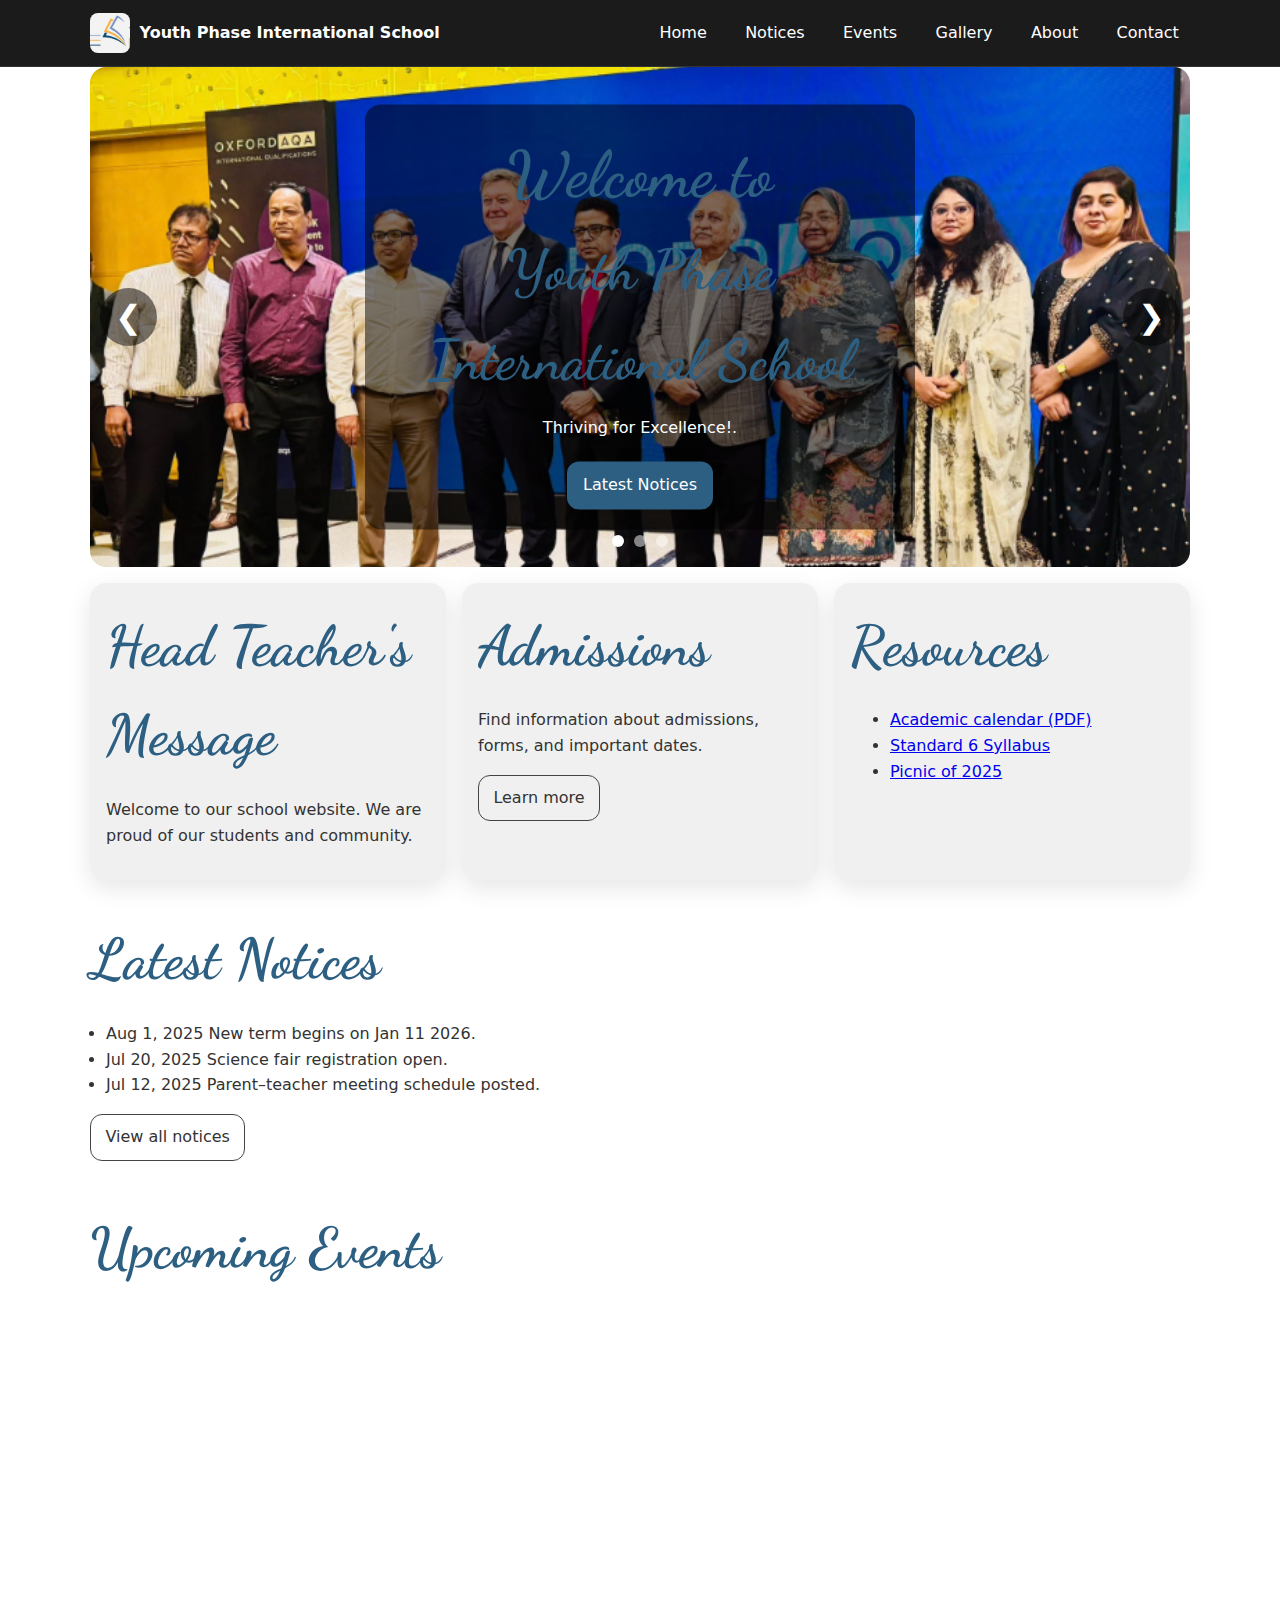
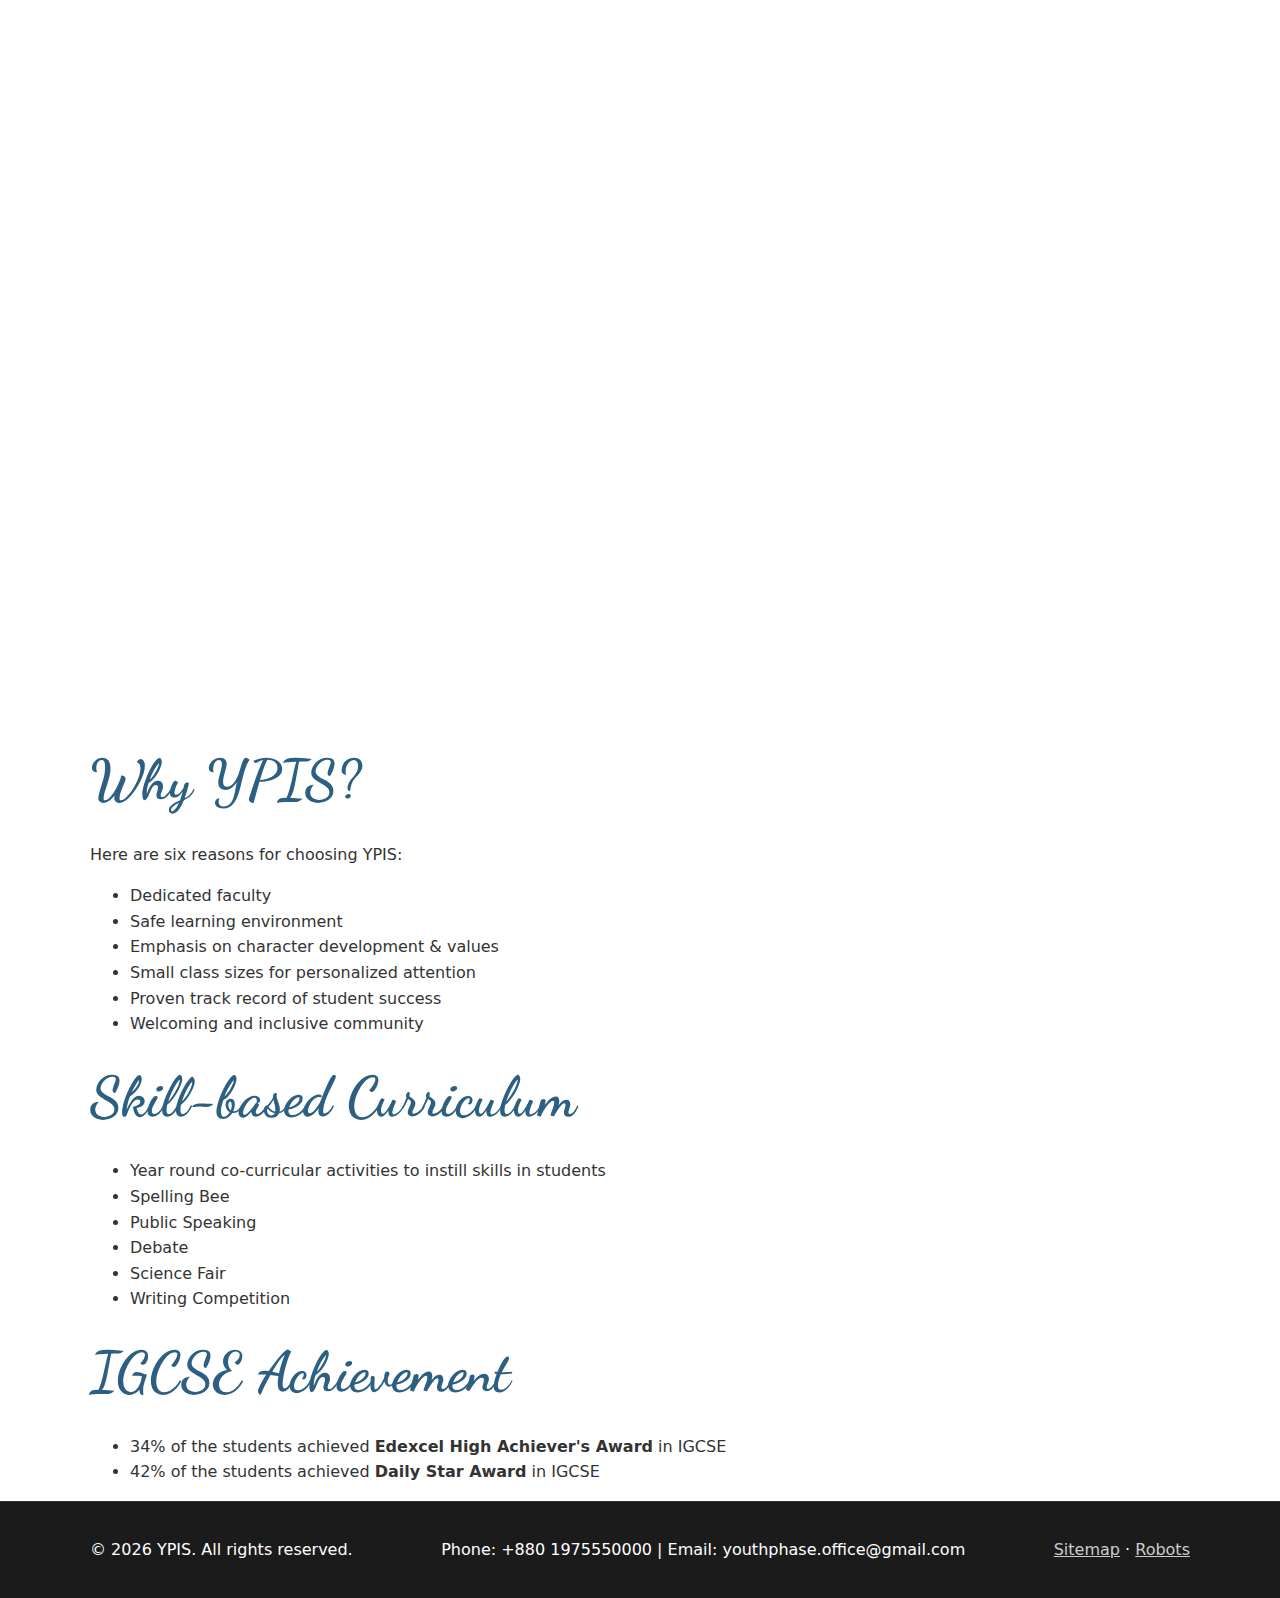
<file: index.html>
<!DOCTYPE html>
<html lang="en">
<head>
  <meta charset="UTF-8" />
  <meta name="viewport" content="width=device-width, initial-scale=1.0" />
  <title>YPIS — Home</title>
  <meta name="description" content="Official website of Youth Phase International School with
  notices, events, and resources." />
  <link rel="stylesheet" href="style.css" />
</head>
<body>
<header class="site-header">
  <div class="container header-inner">
    <a class="logo" href="index.html" aria-label="School home">
      <img src="images/Logo.jpeg" alt="YPIS logo" width="40" height="40" />
      <span>Youth Phase International School</span>
    </a>
    <button class="menu-btn" aria-expanded="false" aria-controls="site-nav">
      <span class="menu-label">Menu</span>
    </button>
    <nav id="site-nav" class="site-nav" aria-label="Primary">
      <ul>
        <li><a href="index.html">Home</a></li>
        <li><a href="notices.html">Notices</a></li>
        <li><a href="events.html">Events</a></li>
        <li><a href="gallery.html">Gallery</a></li>
        <li><a href="about.html">About</a></li>
        <li><a href="contact.html">Contact</a></li>
      </ul>
    </nav>
  </div>
</header>
<main id="main" class="container">

<div class="slider">
  <div class="slider-inner">
    <div class="slider-item active">
      <img src="images/Teachers attending the launch of Oxford AQA.PNG" alt="Teachers attending the launch of Oxford AQA" />
      <div class="slider-caption">
        <h1>Welcome to</h1>
        <h2><span class="brand">Youth Phase International School</span></h2>
        <p class="hero-text">Thriving for Excellence!.</p>
        <a class="btn" href="notices.html">Latest Notices</a>
      </div>
    </div>
    <div class="slider-item">
      <img src="images/Students recieving dental and skin checkups.PNG" alt="Students recieving dental and skin checkups" />
      <div class="slider-caption">
        <h2>About YPIS</h2>
        <p>Find out about our family.</p>
        <a class="btn" href="about.html#admissions">About YPIS</a>
      </div>
    </div>
    <div class="slider-item">
      <img src="images/2Teachers on 21st February.PNG" alt="Teachers on 21st February" />
      <div class="slider-caption">
        <h2>Join Our Events</h2>
        <p>Explore our upcoming events and student activities.</p>
        <a class="btn" href="events.html">View Events</a>
      </div>
    </div>
  </div>
  <button class="prev" aria-label="Previous slide">&#10094;</button>
  <button class="next" aria-label="Next slide">&#10095;</button>
  <div class="slider-dots"></div>
</div>

<section class="cards">
  <article class="card">
    <h2>Head Teacher's Message</h2>
    <p>Welcome to our school website. We are proud of our students and community.</p>
  </article>
  <article class="card">
    <h2>Admissions</h2>
    <p>Find information about admissions, forms, and important dates.</p>
    <p><a href="about.html#admissions" class="btn-secondary">Learn more</a></p>
  </article>
  <article class="card">
    <h2>Resources</h2>
    <ul>
      <li><a href="images/ACADEMIC_CALENDAR_2025.pdf">Academic calendar (PDF)</a></li>
      <li><a href="images/STD-6- SYLLABUS 2025.pdf">Standard 6 Syllabus</a></li>
      <li><a href="images/PICNIC 2025.pdf">Picnic of 2025</a></li>
    </ul>
  </article>
</section>

<section class="split">
  <div>
    <h2>Latest Notices</h2>
    <ul class="notices">
      <li><time datetime="2025-08-01">Aug 1, 2025</time> New term begins on Jan 11 2026.</li>
      <li><time datetime="2025-07-20">Jul 20, 2025</time> Science fair registration open.</li>
      <li><time datetime="2025-07-12">Jul 12, 2025</time> Parent–teacher meeting schedule posted.</li>
    </ul>
    <p><a class="btn-secondary" href="notices.html">View all notices</a></p>
  </div>
  <div>
    <h2>Upcoming Events</h2>
    <div class="calendar-embed">
      <iframe title="School Calendar" src="images/ACADEMIC_CALENDAR_2025.pdf" width="100%" height="1000" loading="lazy"></iframe>
    </div>
  </div>
</section>

<section class="awards">
  <h2>Why YPIS?</h2>
  <p>Here are six reasons for choosing YPIS:</p>
  <ul>
    <li>Dedicated faculty</li>
    <li>Safe learning environment</li>
    <li>Emphasis on character development & values</li>
    <li>Small class sizes for personalized attention</li>
    <li>Proven track record of student success</li>
    <li>Welcoming and inclusive community</li>
  </ul>
  <h2>Skill-based Curriculum</h2>
  <ul>
    <li>Year round co-curricular activities to instill skills in students</li>
    <li>Spelling Bee</li>
    <li>Public Speaking</li>
    <li>Debate</li>
    <li>Science Fair</li>
    <li>Writing Competition</li>
  </ul>
  <h2>IGCSE Achievement</h2>
  <ul>
    <li>34% of the students achieved <b>Edexcel High Achiever's Award</b> in IGCSE</li>
    <li>42% of the students achieved <b>Daily Star Award</b> in IGCSE</li>
  </ul>
</section>

</main>
<footer class="site-footer">
  <div class="container footer-inner">
    <p>&copy; <span id="year">2025</span> YPIS. All rights reserved.</p>
    <p>Phone: +880 1975550000 | Email: youthphase.office@gmail.com</p>
    <p><a href="sitemap.xml">Sitemap</a> · <a href="robots.txt">Robots</a></p>
  </div>
</footer>
<script src="script.js"></script>
<script src="slider.js"></script>
</body>
</html>
</file>
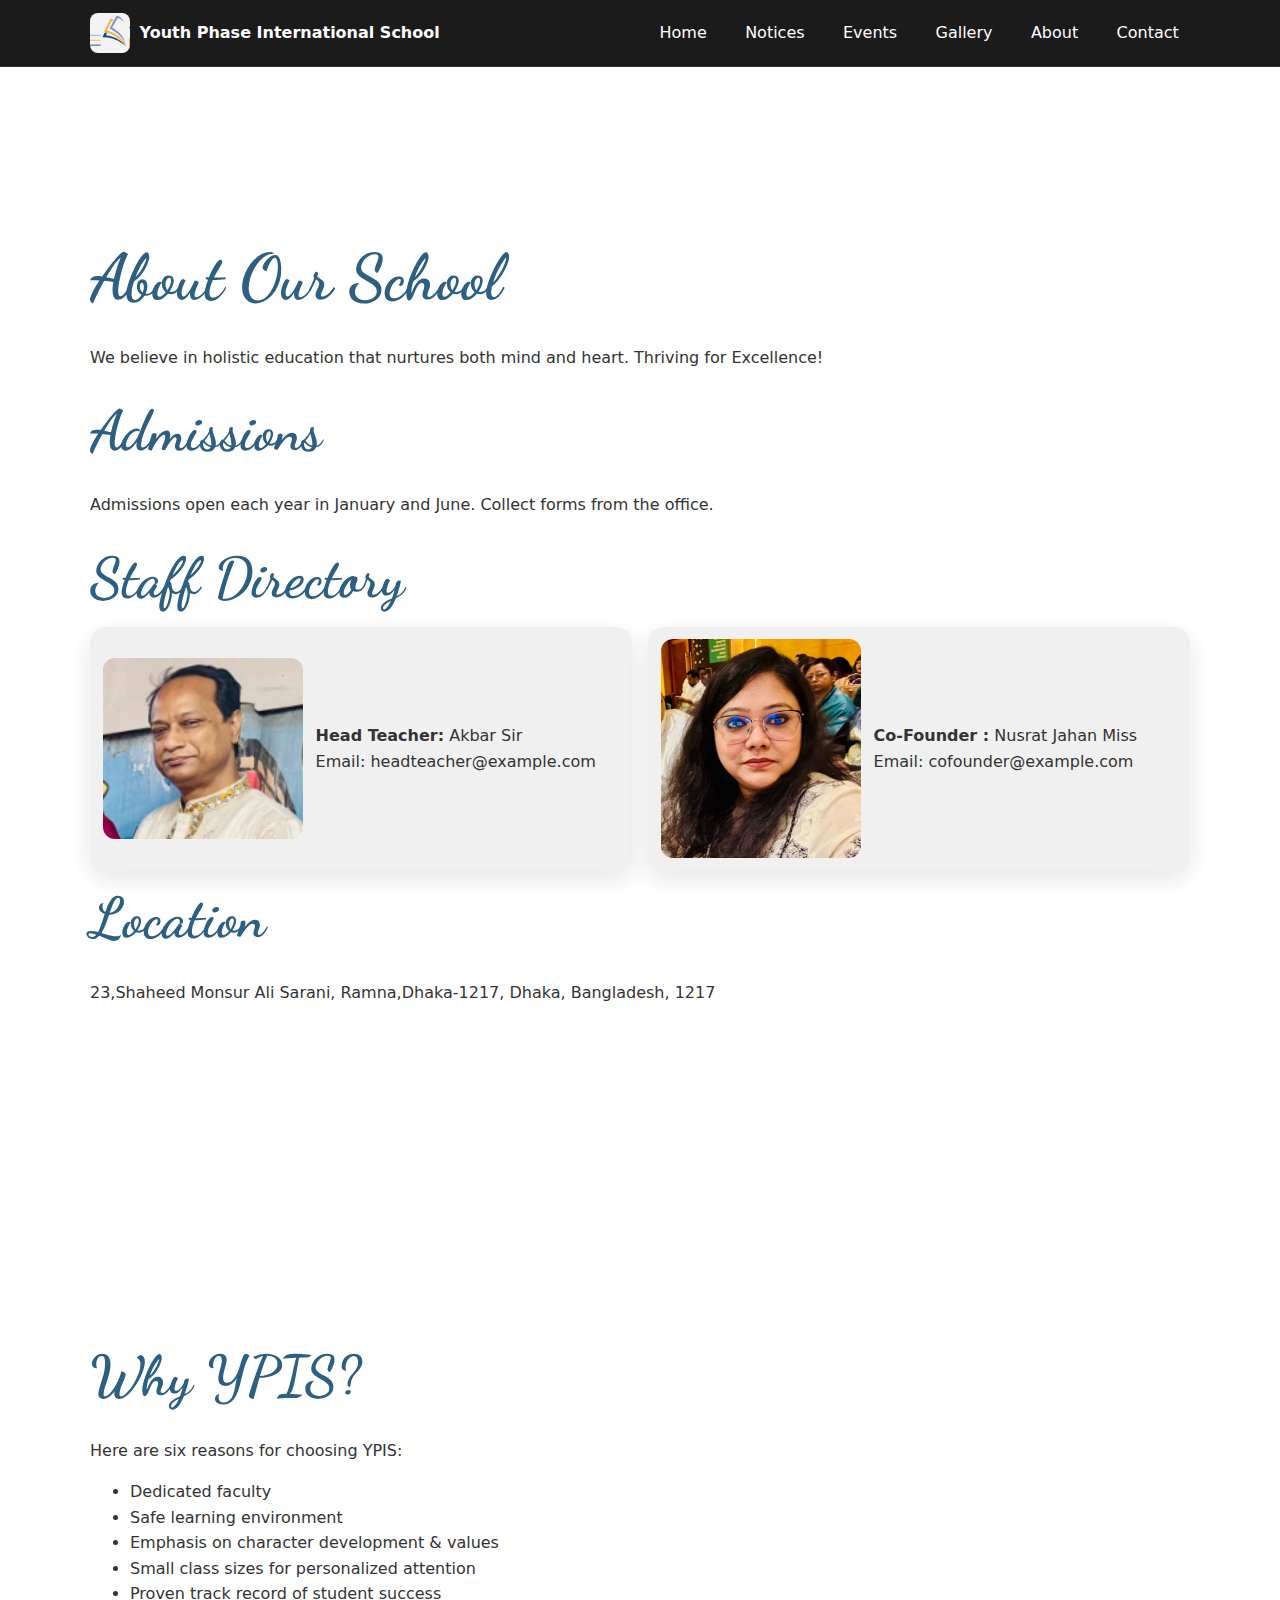
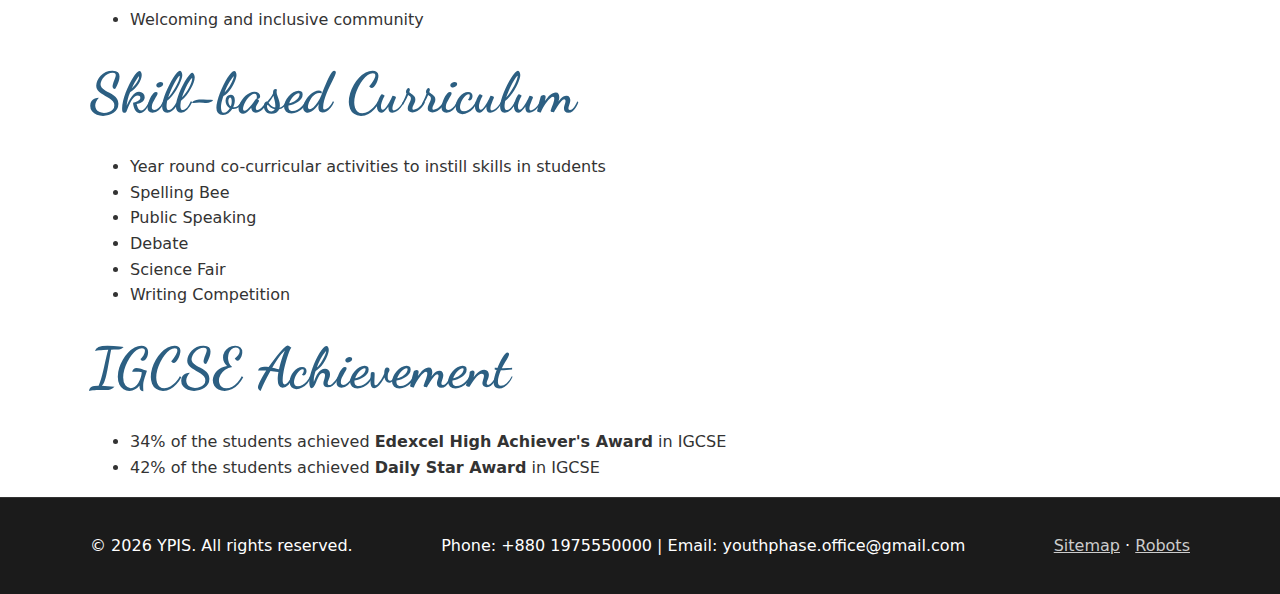
<file: about.html>
<!DOCTYPE html>
<html lang="en">
<head>
  <meta charset="UTF-8" />
  <meta name="viewport" content="width=device-width, initial-scale=1.0" />
  <title>About - YPIS</title>
  <meta name="description" content="Learn about our school's mission, staff, and facilities." />
  <link rel="stylesheet" href="style.css" />
</head>
<body>
<header class="site-header">
  <div class="container header-inner">
    <a class="logo" href="index.html" aria-label="School home">
      <img src="images/Logo.jpeg" alt="YPIS logo" width="40" height="40" />
      <span>Youth Phase International School</span>
    </a>
    <button class="menu-btn" aria-expanded="false" aria-controls="site-nav">
      <span class="menu-label">Menu</span>
    </button>
    <nav id="site-nav" class="site-nav" aria-label="Primary">
      <ul>
        <li><a href="index.html">Home</a></li>
        <li><a href="notices.html">Notices</a></li>
        <li><a href="events.html">Events</a></li>
        <li><a href="gallery.html">Gallery</a></li>
        <li><a href="about.html">About</a></li>
        <li><a href="contact.html">Contact</a></li>
      </ul>
    </nav>
  </div>
</header>
<main id="main" class="container">

<h1>About Our School</h1>
<p>We believe in holistic education that nurtures both mind and heart. Thriving for Excellence!</p>

<h2 id="admissions">Admissions</h2>
<p>Admissions open each year in January and June. Collect forms from the office.</p>

<h2>Staff Directory</h2>
<ul class="staff">
  <li>
    <img src="images/Head teacher.PNG" alt="Photo of Head Teacher" width="200" height="250" loading="lazy" />
    <div>
      <strong>Head Teacher:</strong> Akbar Sir<br/>
      <span>Email:</span> headteacher@example.com
    </div>
  </li>
  <li>
    <img src="images/Co-Founder.PNG" alt="Photo of Co-Founder" width="200" height="250" loading="lazy" />
    <div>
      <strong>Co-Founder :</strong> Nusrat Jahan Miss<br/>
      <span>Email:</span> cofounder@example.com
    </div>
  </li>
</ul>

<h2>Location</h2>
<p>23,Shaheed Monsur Ali Sarani, Ramna,Dhaka-1217, Dhaka, Bangladesh, 1217</p>
<div class="map-embed">
  <iframe title="Map" src="https://www.google.com/maps/embed?pb=!1m18!1m12!1m3!1d1825.9080928224523!2d90.40491479507467!3d23.744778937444497!2m3!1f0!2f0!3f0!3m2!1i1024!2i768!4f13.1!3m3!1m2!1s0x0%3A0x0!2zMjPCsDQ0JzQxLjIiTiA5MMKwMjQnMTcuNyJF!5e0!3m2!1sen!2sbd!4v1693489209590!5m2!1sen!2sbd" width="100%" height="300" loading="lazy"></iframe>
</div>

<section class="awards">
  <h2>Why YPIS?</h2>
  <p>Here are six reasons for choosing YPIS:</p>
  <ul>
    <li>Dedicated faculty</li>
    <li>Safe learning environment</li>
    <li>Emphasis on character development & values</li>
    <li>Small class sizes for personalized attention</li>
    <li>Proven track record of student success</li>
    <li>Welcoming and inclusive community</li>
  </ul>
  <h2>Skill-based Curriculum</h2>
  <ul>
    <li>Year round co-curricular activities to instill skills in students</li>
    <li>Spelling Bee</li>
    <li>Public Speaking</li>
    <li>Debate</li>
    <li>Science Fair</li>
    <li>Writing Competition</li>
  </ul>
  <h2>IGCSE Achievement</h2>
  <ul>
    <li>34% of the students achieved <b>Edexcel High Achiever's Award</b> in IGCSE</li>
    <li>42% of the students achieved <b>Daily Star Award</b> in IGCSE</li>
  </ul>
</section>

</main>
<footer class="site-footer">
  <div class="container footer-inner">
    <p>&copy; <span id="year">2025</span> YPIS. All rights reserved.</p>
    <p>Phone: +880 1975550000 | Email: youthphase.office@gmail.com</p>
    <p><a href="sitemap.xml">Sitemap</a> · <a href="robots.txt">Robots</a></p>
  </div>
</footer>
<script src="script.js"></script>
</body>
</html>
</file>
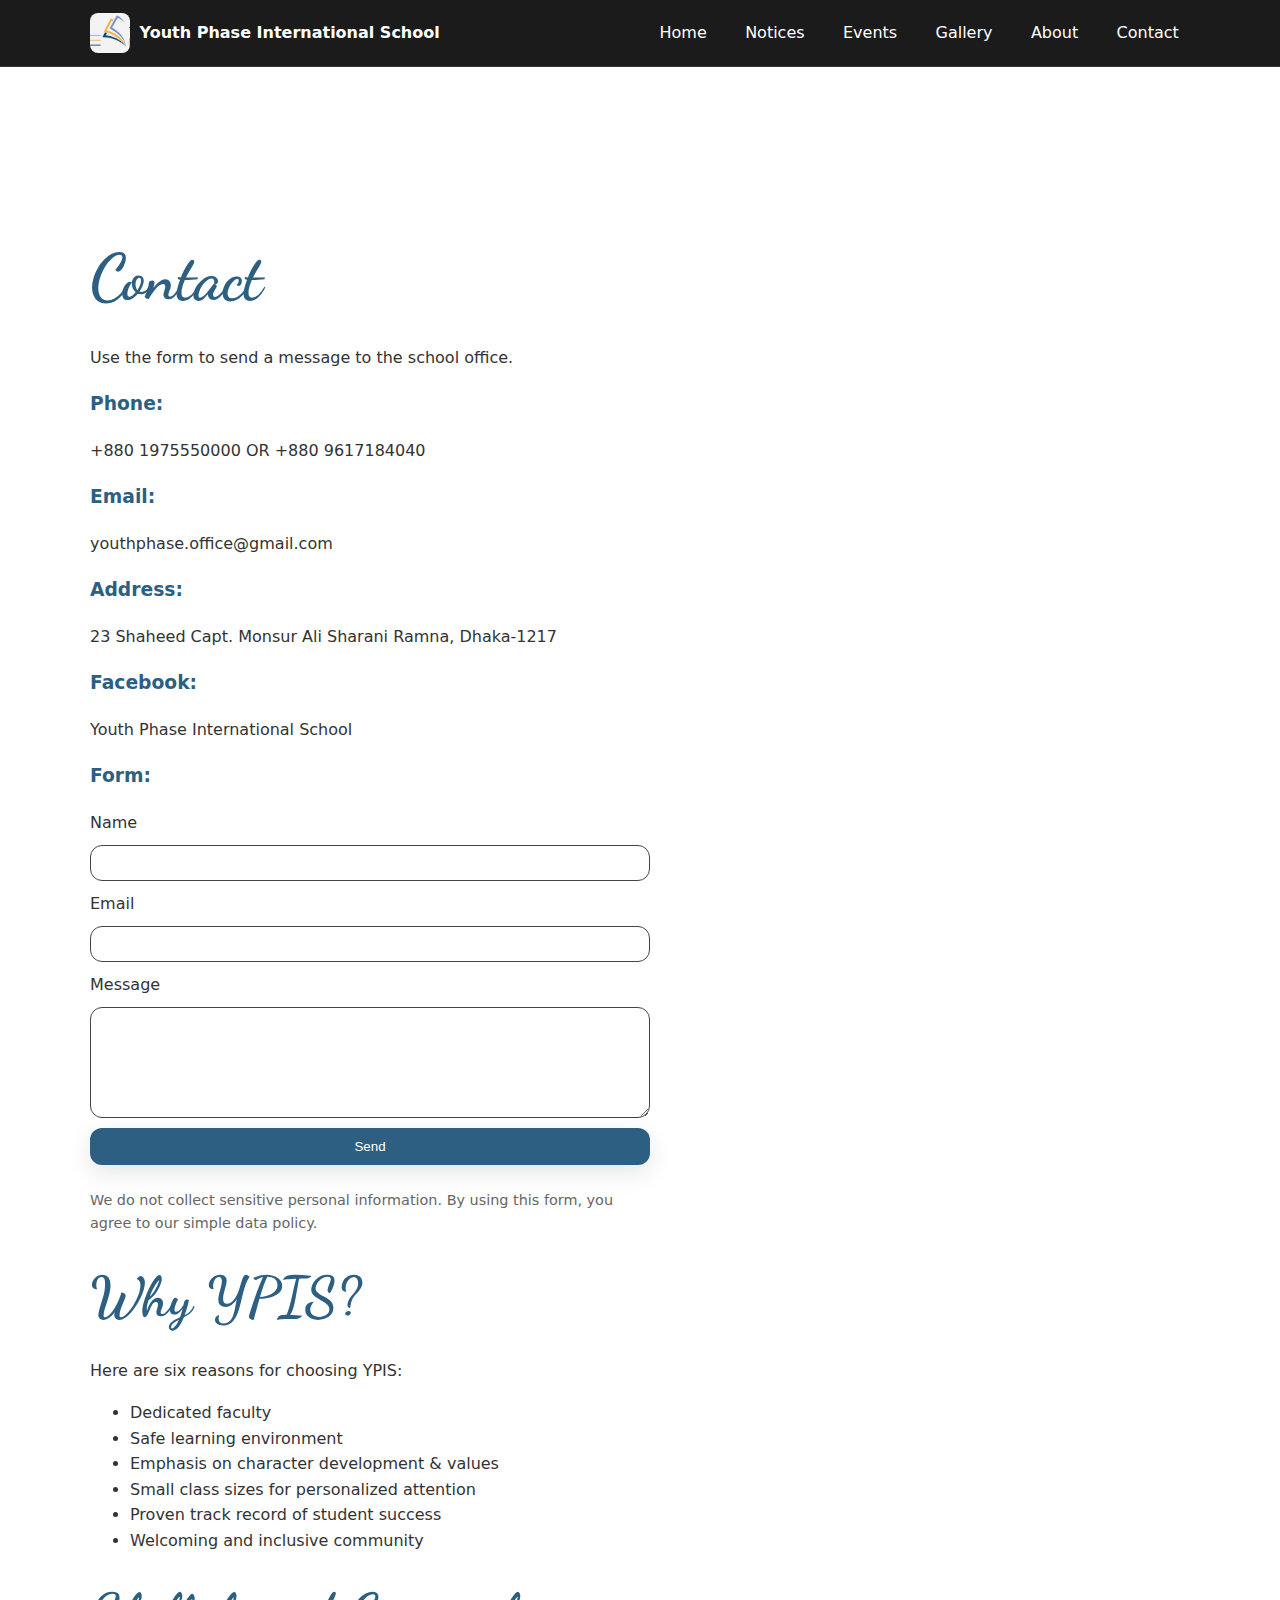
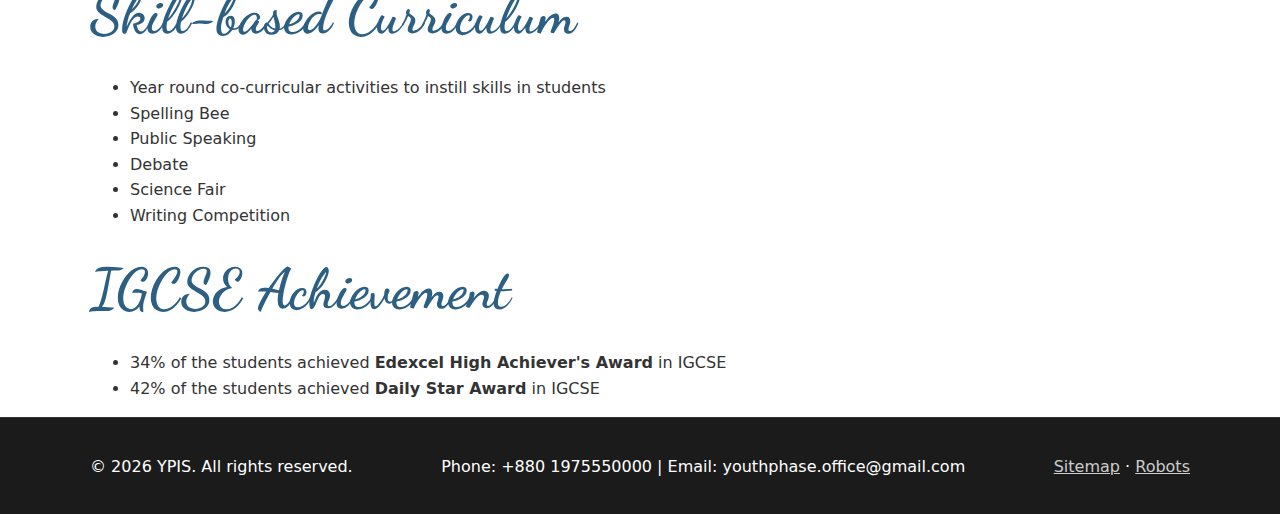
<file: contact.html>
<!DOCTYPE html>
<html lang="en">
<head>
  <meta charset="UTF-8" />
  <meta name="viewport" content="width=device-width, initial-scale=1.0" />
  <title>Contact — YPIS</title>
  <meta name="description" content="Contact the school office and send us a message." />
  <link rel="stylesheet" href="style.css" />
</head>
<body>
<header class="site-header">
  <div class="container header-inner">
    <a class="logo" href="index.html" aria-label="School home">
      <img src="images/Logo.jpeg" alt="School logo" width="40" height="40" />
      <span>Youth Phase International School</span>
    </a>
    <button class="menu-btn" aria-expanded="false" aria-controls="site-nav">
      <span class="menu-label">Menu</span>
    </button>
    <nav id="site-nav" class="site-nav" aria-label="Primary">
      <ul>
        <li><a href="index.html">Home</a></li>
        <li><a href="notices.html">Notices</a></li>
        <li><a href="events.html">Events</a></li>
        <li><a href="gallery.html">Gallery</a></li>
        <li><a href="about.html">About</a></li>
        <li><a href="contact.html">Contact</a></li>
      </ul>
    </nav>
  </div>
</header>
<main id="main" class="container">

<h1>Contact</h1>
<p>Use the form to send a message to the school office.</p>
<h3>Phone:</h3>
<p>+880 1975550000 OR +880 9617184040</p>
<h3>Email:</h3>
<p>youthphase.office@gmail.com</p>
<h3>Address:</h3> 
<p>23 Shaheed Capt. Monsur Ali Sharani Ramna, Dhaka-1217</p>
<h3>Facebook: </h3>
<p>Youth Phase International School</p>
<h3>Form:</h3>
<form class="contact-form" action="https://formspree.io/f/your-form-id" method="POST">
  <label for="name">Name</label>
  <input id="name" name="name" type="text" required />
  <label for="email">Email</label>
  <input id="email" name="email" type="email" required />
  <label for="message">Message</label>
  <textarea id="message" name="message" rows="6" required></textarea>
  <button class="btn" type="submit">Send</button>
  <p class="form-note">We do not collect sensitive personal information. By using this form, you agree to our simple data policy.</p>
</form>

<section class="awards">
  <h2>Why YPIS?</h2>
  <p>Here are six reasons for choosing YPIS:</p>
  <ul>
    <li>Dedicated faculty</li>
    <li>Safe learning environment</li>
    <li>Emphasis on character development & values</li>
    <li>Small class sizes for personalized attention</li>
    <li>Proven track record of student success</li>
    <li>Welcoming and inclusive community</li>
  </ul>
  <h2>Skill-based Curriculum</h2>
  <ul>
    <li>Year round co-curricular activities to instill skills in students</li>
    <li>Spelling Bee</li>
    <li>Public Speaking</li>
    <li>Debate</li>
    <li>Science Fair</li>
    <li>Writing Competition</li>
  </ul>
  <h2>IGCSE Achievement</h2>
  <ul>
    <li>34% of the students achieved <b>Edexcel High Achiever's Award</b> in IGCSE</li>
    <li>42% of the students achieved <b>Daily Star Award</b> in IGCSE</li>
  </ul>
</section>

</main>
<footer class="site-footer">
  <div class="container footer-inner">
    <p>&copy; <span id="year">2025</span> YPIS. All rights reserved.</p>
    <p>Phone: +880 1975550000 | Email: youthphase.office@gmail.com</p>
    <p><a href="sitemap.xml">Sitemap</a> · <a href="robots.txt">Robots</a></p>
  </div>
</footer>
<script src="script.js"></script>
</body>
</html>
</file>
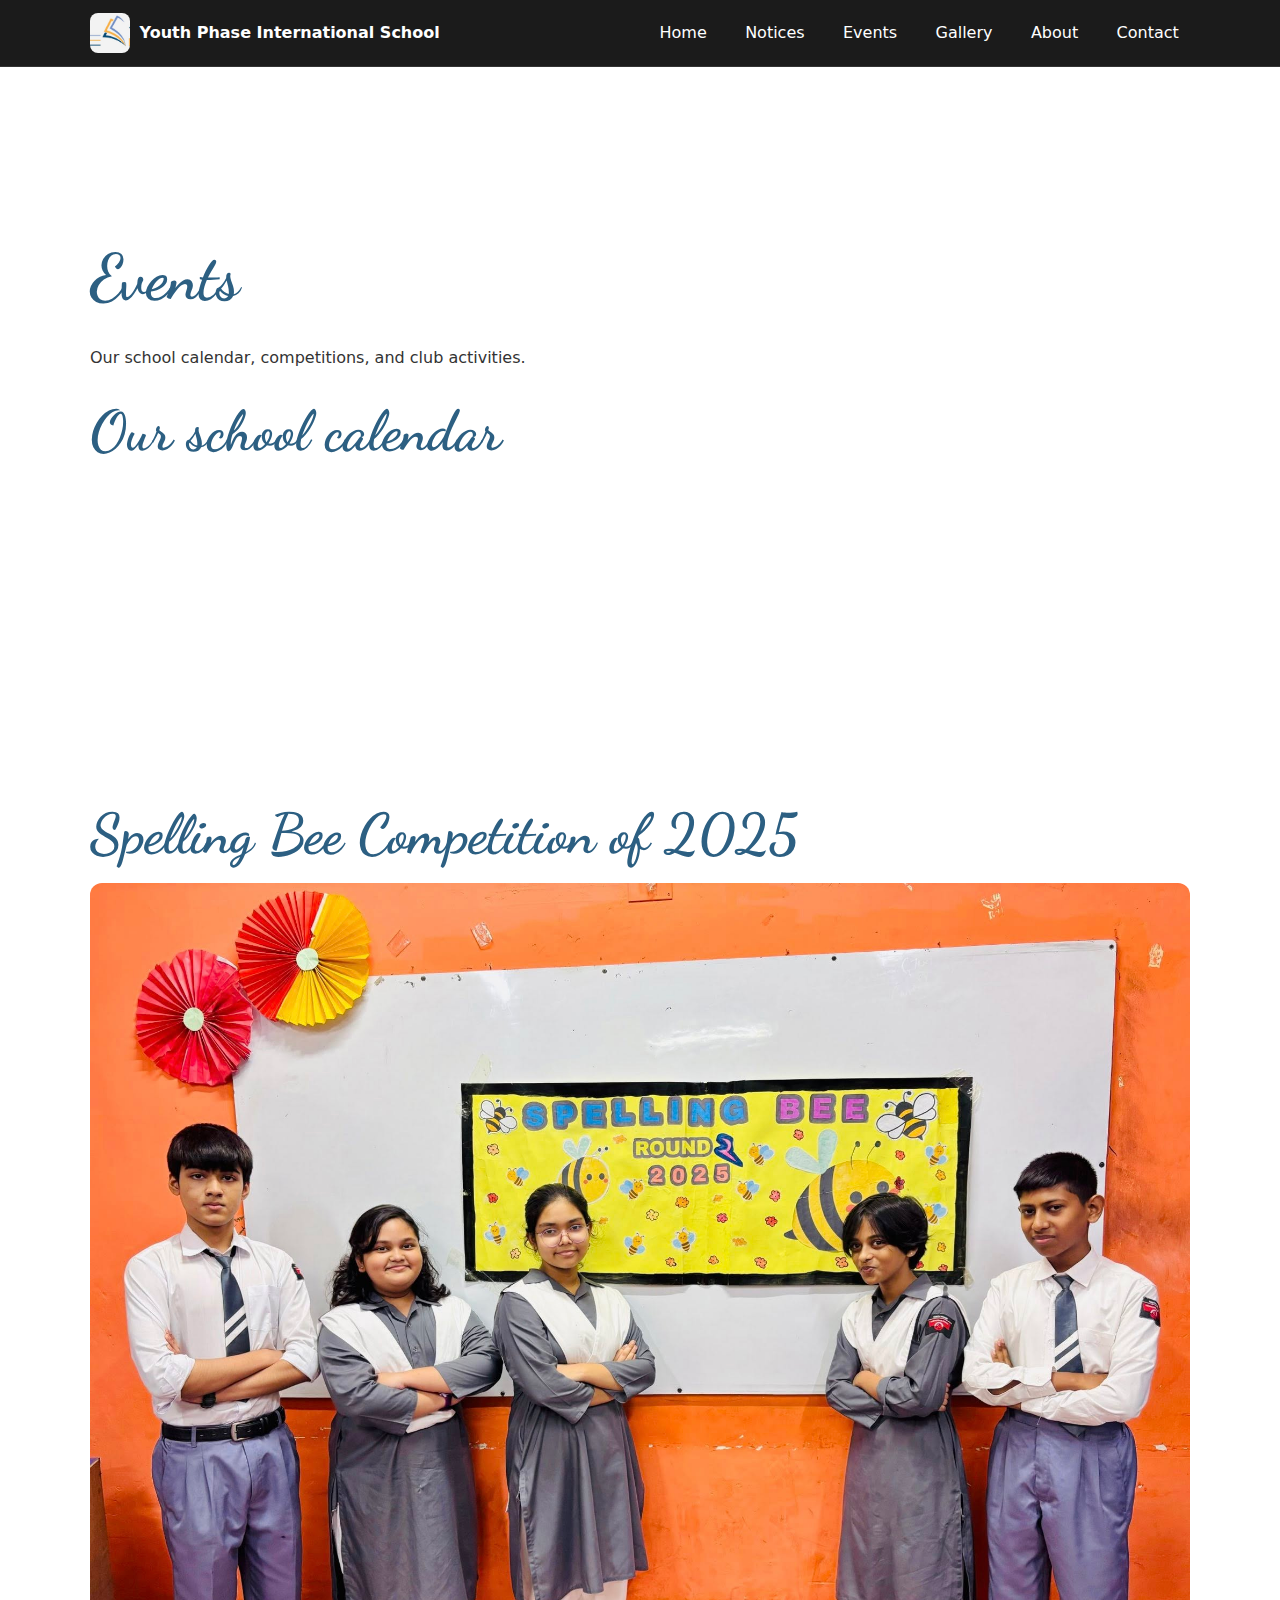
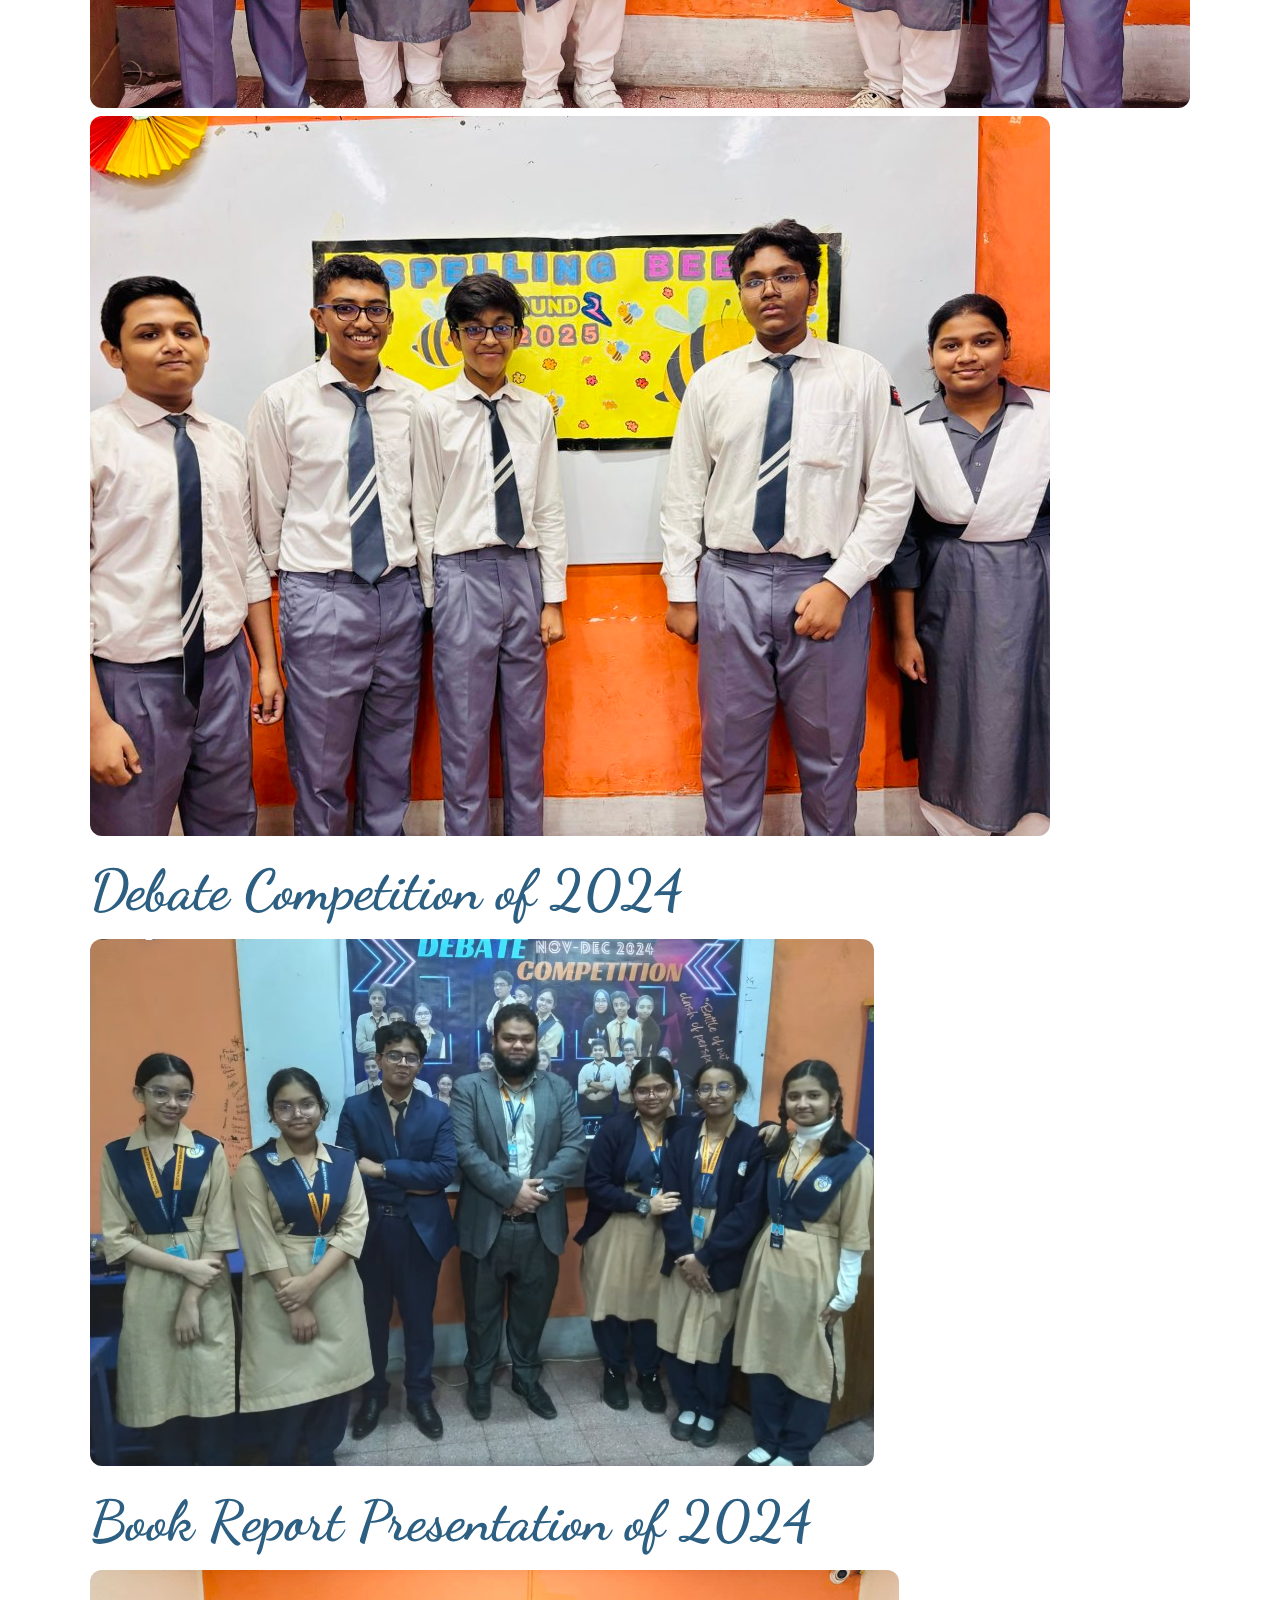
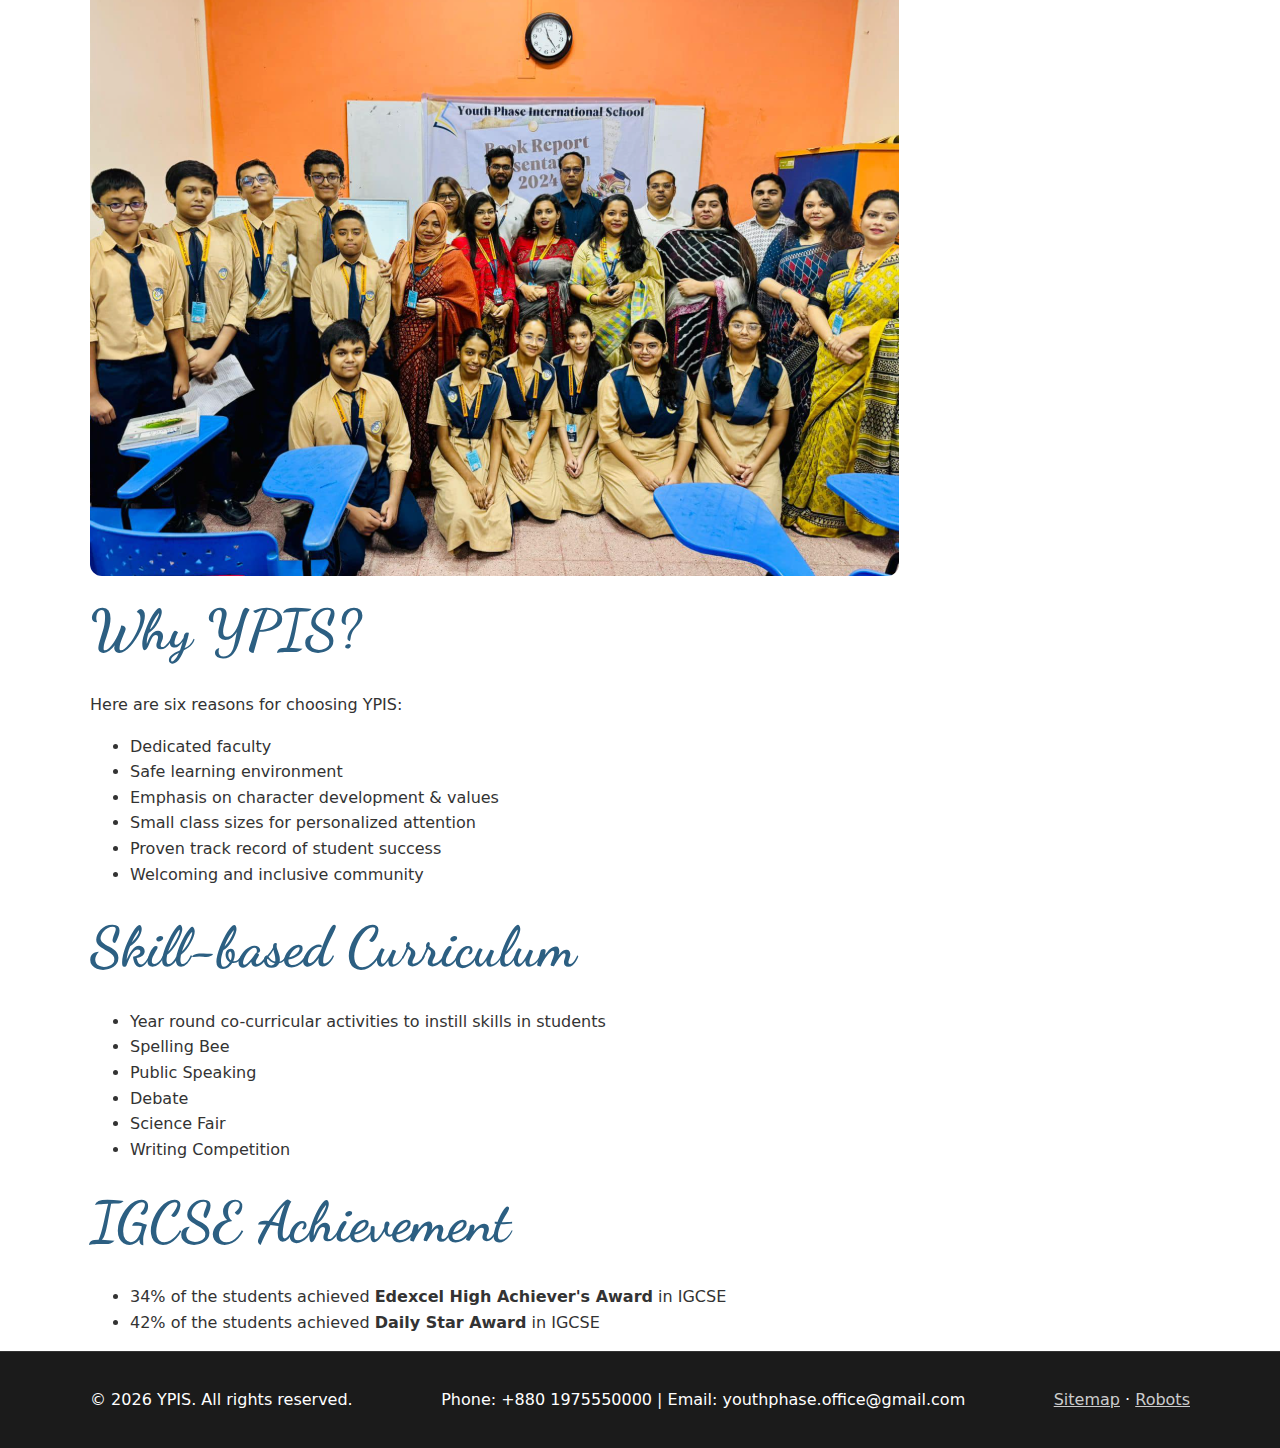
<file: events.html>
<!DOCTYPE html>
<html lang="en">
<head>
  <meta charset="UTF-8" />
  <meta name="viewport" content="width=device-width, initial-scale=1.0" />
  <title>Events — YPIS</title>
  <meta name="description" content="See upcoming school events, clubs, and important dates." />
  <link rel="stylesheet" href="style.css" />
</head>
<body>
<header class="site-header">
  <div class="container header-inner">
    <a class="logo" href="index.html" aria-label="School home">
      <img src="images/Logo.jpeg" alt="YPIS logo" width="40" height="40" />
      <span>Youth Phase International School</span>
    </a>
    <button class="menu-btn" aria-expanded="false" aria-controls="site-nav">
      <span class="menu-label">Menu</span>
    </button>
    <nav id="site-nav" class="site-nav" aria-label="Primary">
      <ul>
        <li><a href="index.html">Home</a></li>
        <li><a href="notices.html">Notices</a></li>
        <li><a href="events.html">Events</a></li>
        <li><a href="gallery.html">Gallery</a></li>
        <li><a href="about.html">About</a></li>
        <li><a href="contact.html">Contact</a></li>
      </ul>
    </nav>
  </div>
</header>
<main id="main" class="container">

<h1>Events</h1>
<p>Our school calendar, competitions, and club activities.</p>
<div class="calendar-embed">
  <h2>Our school calendar</h2>
  <iframe title="School Calendar" src="images/ACADEMIC_CALENDAR_2025.pdf" width="60%" height="300" loading="lazy"></iframe>
  <h2>Spelling Bee Competition of 2025</h2>
  <img src="images/Spelling Bee 2025.jpg" alt="Spelling bee 2025" />
  <img src="images/Spelling Bee 2025 2.jpg" alt="Spelling bee 2025" />
  <h2>Debate Competition of 2024</h2>
  <img src="images/Debate 2024.PNG" alt="Debate 2024" />
  <h2>Book Report Presentation of 2024</h2>
  <img src="images/Book Report 2024.PNG" alt="Book Report 2024" />
</div>

<section class="awards">
  <h2>Why YPIS?</h2>
  <p>Here are six reasons for choosing YPIS:</p>
  <ul>
    <li>Dedicated faculty</li>
    <li>Safe learning environment</li>
    <li>Emphasis on character development & values</li>
    <li>Small class sizes for personalized attention</li>
    <li>Proven track record of student success</li>
    <li>Welcoming and inclusive community</li>
  </ul>
  <h2>Skill-based Curriculum</h2>
  <ul>
    <li>Year round co-curricular activities to instill skills in students</li>
    <li>Spelling Bee</li>
    <li>Public Speaking</li>
    <li>Debate</li>
    <li>Science Fair</li>
    <li>Writing Competition</li>
  </ul>
  <h2>IGCSE Achievement</h2>
  <ul>
    <li>34% of the students achieved <b>Edexcel High Achiever's Award</b> in IGCSE</li>
    <li>42% of the students achieved <b>Daily Star Award</b> in IGCSE</li>
  </ul>
</section>
</main>
<footer class="site-footer">
  <div class="container footer-inner">
    <p>&copy; <span id="year">2025</span> YPIS. All rights reserved.</p>
    <p>Phone: +880 1975550000 | Email: youthphase.office@gmail.com</p>
    <p><a href="sitemap.xml">Sitemap</a> · <a href="robots.txt">Robots</a></p>
  </div>
</footer>
<script src="script.js"></script>
</body>
</html>
</file>
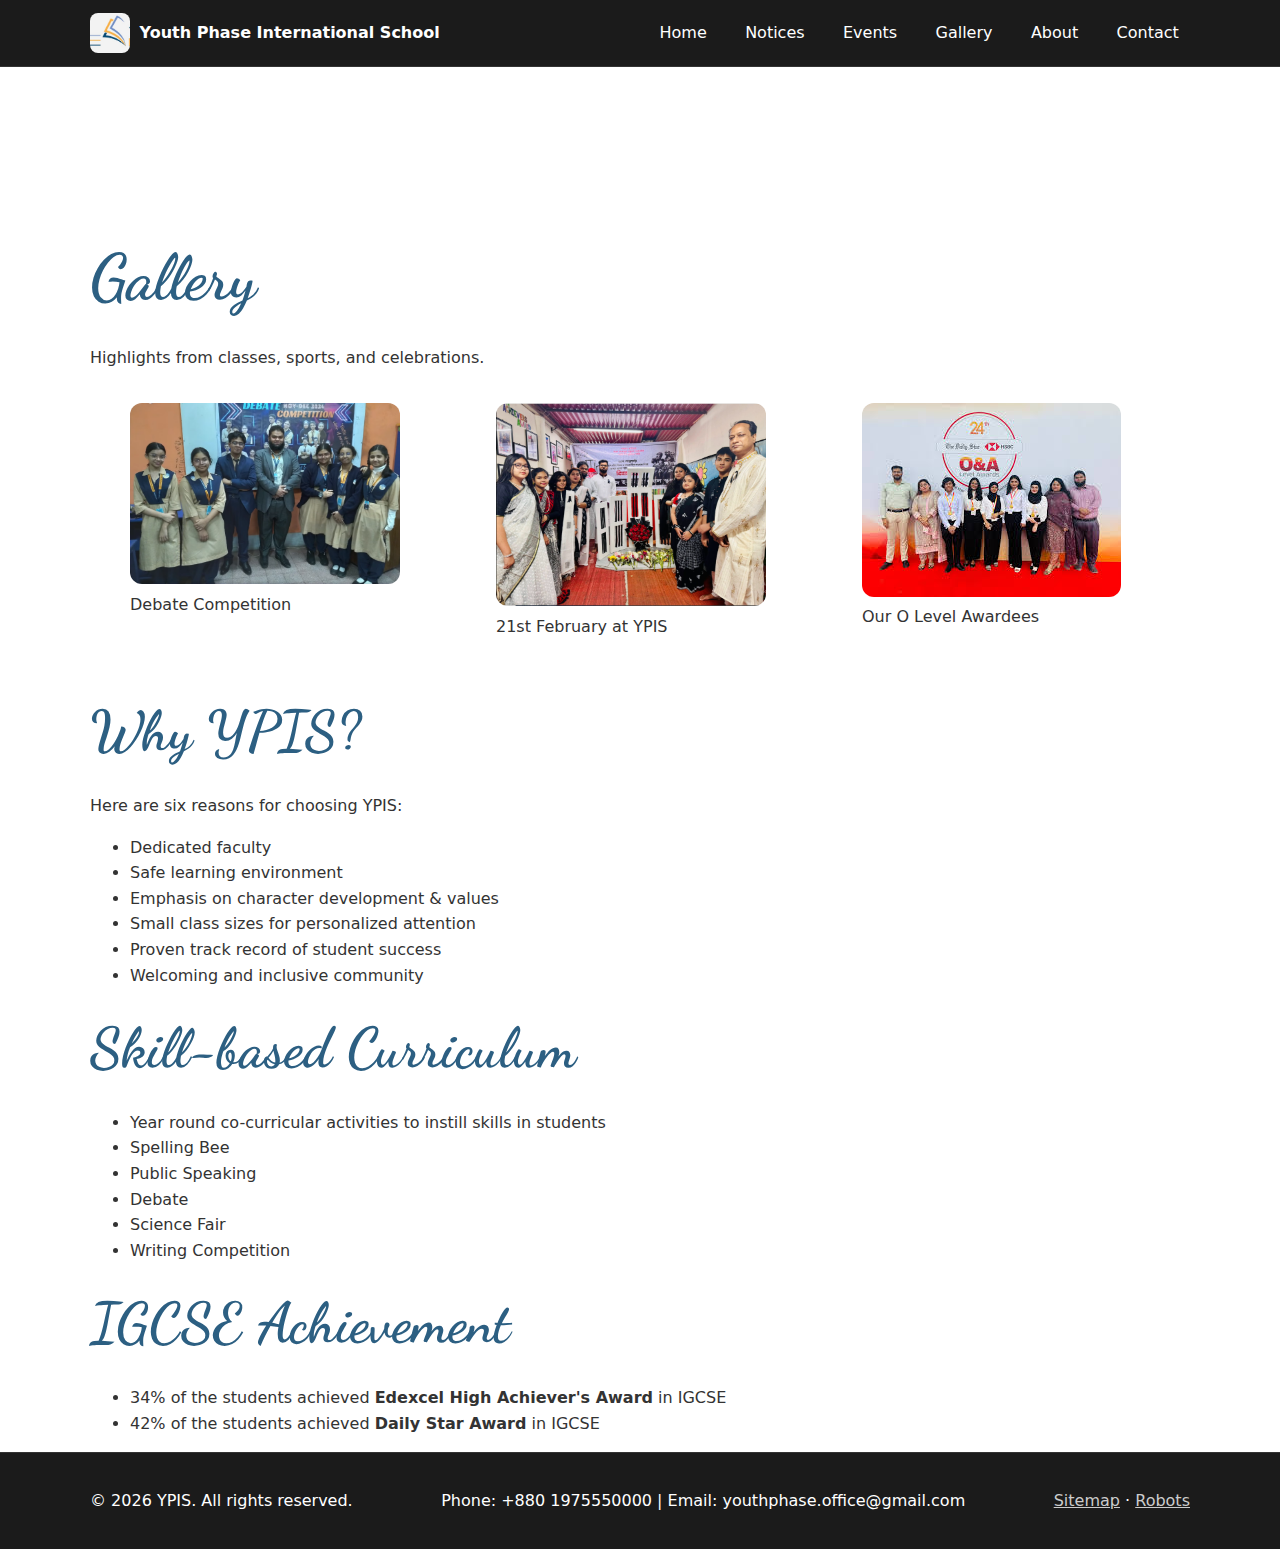
<file: gallery.html>
<!DOCTYPE html>
<html lang="en">
<head>
  <meta charset="UTF-8" />
  <meta name="viewport" content="width=device-width, initial-scale=1.0" />
  <title>Gallery — YPIS</title>
  <meta name="description" content="Photo gallery of school life and events." />
  <link rel="stylesheet" href="style.css" />
</head>
<body>
<header class="site-header">
  <div class="container header-inner">
    <a class="logo" href="index.html" aria-label="School home">
      <img src="images/Logo.jpeg" alt="YPIS logo" width="40" height="40" />
      <span>Youth Phase International School</span>
    </a>
    <button class="menu-btn" aria-expanded="false" aria-controls="site-nav">
      <span class="menu-label">Menu</span>
    </button>
    <nav id="site-nav" class="site-nav" aria-label="Primary">
      <ul>
        <li><a href="index.html">Home</a></li>
        <li><a href="notices.html">Notices</a></li>
        <li><a href="events.html">Events</a></li>
        <li><a href="gallery.html">Gallery</a></li>
        <li><a href="about.html">About</a></li>
        <li><a href="contact.html">Contact</a></li>
      </ul>
    </nav>
  </div>
</header>
<main id="main" class="container">

<h1>Gallery</h1>
<p>Highlights from classes, sports, and celebrations.</p>
<div class="gallery">
  <figure>
    <img src="images/Debate 2024.PNG" alt="Debate 2024" loading="lazy"/>
    <figcaption>Debate Competition</figcaption>
  </figure>
  <figure>
    <img src="images/Sample1.PNG" alt="21st February at YPIS" loading="lazy"/>
    <figcaption>21st February at YPIS</figcaption>
  </figure>
  <figure>
    <img src="images/Sample2.jpeg" alt="O Level Awardees" loading="lazy"/>
    <figcaption>Our O Level Awardees</figcaption>
  </figure>
</div>

<section class="awards">
  <h2>Why YPIS?</h2>
  <p>Here are six reasons for choosing YPIS:</p>
  <ul>
    <li>Dedicated faculty</li>
    <li>Safe learning environment</li>
    <li>Emphasis on character development & values</li>
    <li>Small class sizes for personalized attention</li>
    <li>Proven track record of student success</li>
    <li>Welcoming and inclusive community</li>
  </ul>
  <h2>Skill-based Curriculum</h2>
  <ul>
    <li>Year round co-curricular activities to instill skills in students</li>
    <li>Spelling Bee</li>
    <li>Public Speaking</li>
    <li>Debate</li>
    <li>Science Fair</li>
    <li>Writing Competition</li>
  </ul>
  <h2>IGCSE Achievement</h2>
  <ul>
    <li>34% of the students achieved <b>Edexcel High Achiever's Award</b> in IGCSE</li>
    <li>42% of the students achieved <b>Daily Star Award</b> in IGCSE</li>
  </ul>
</section>

</main>
<footer class="site-footer">
  <div class="container footer-inner">
    <p>&copy; <span id="year">2025</span> YPIS. All rights reserved.</p>
    <p>Phone: +880 1975550000 | Email: youthphase.office@gmail.com</p>
    <p><a href="sitemap.xml">Sitemap</a> · <a href="robots.txt">Robots</a></p>
  </div>
</footer>
<script src="script.js"></script>
</body>
</html>
</file>
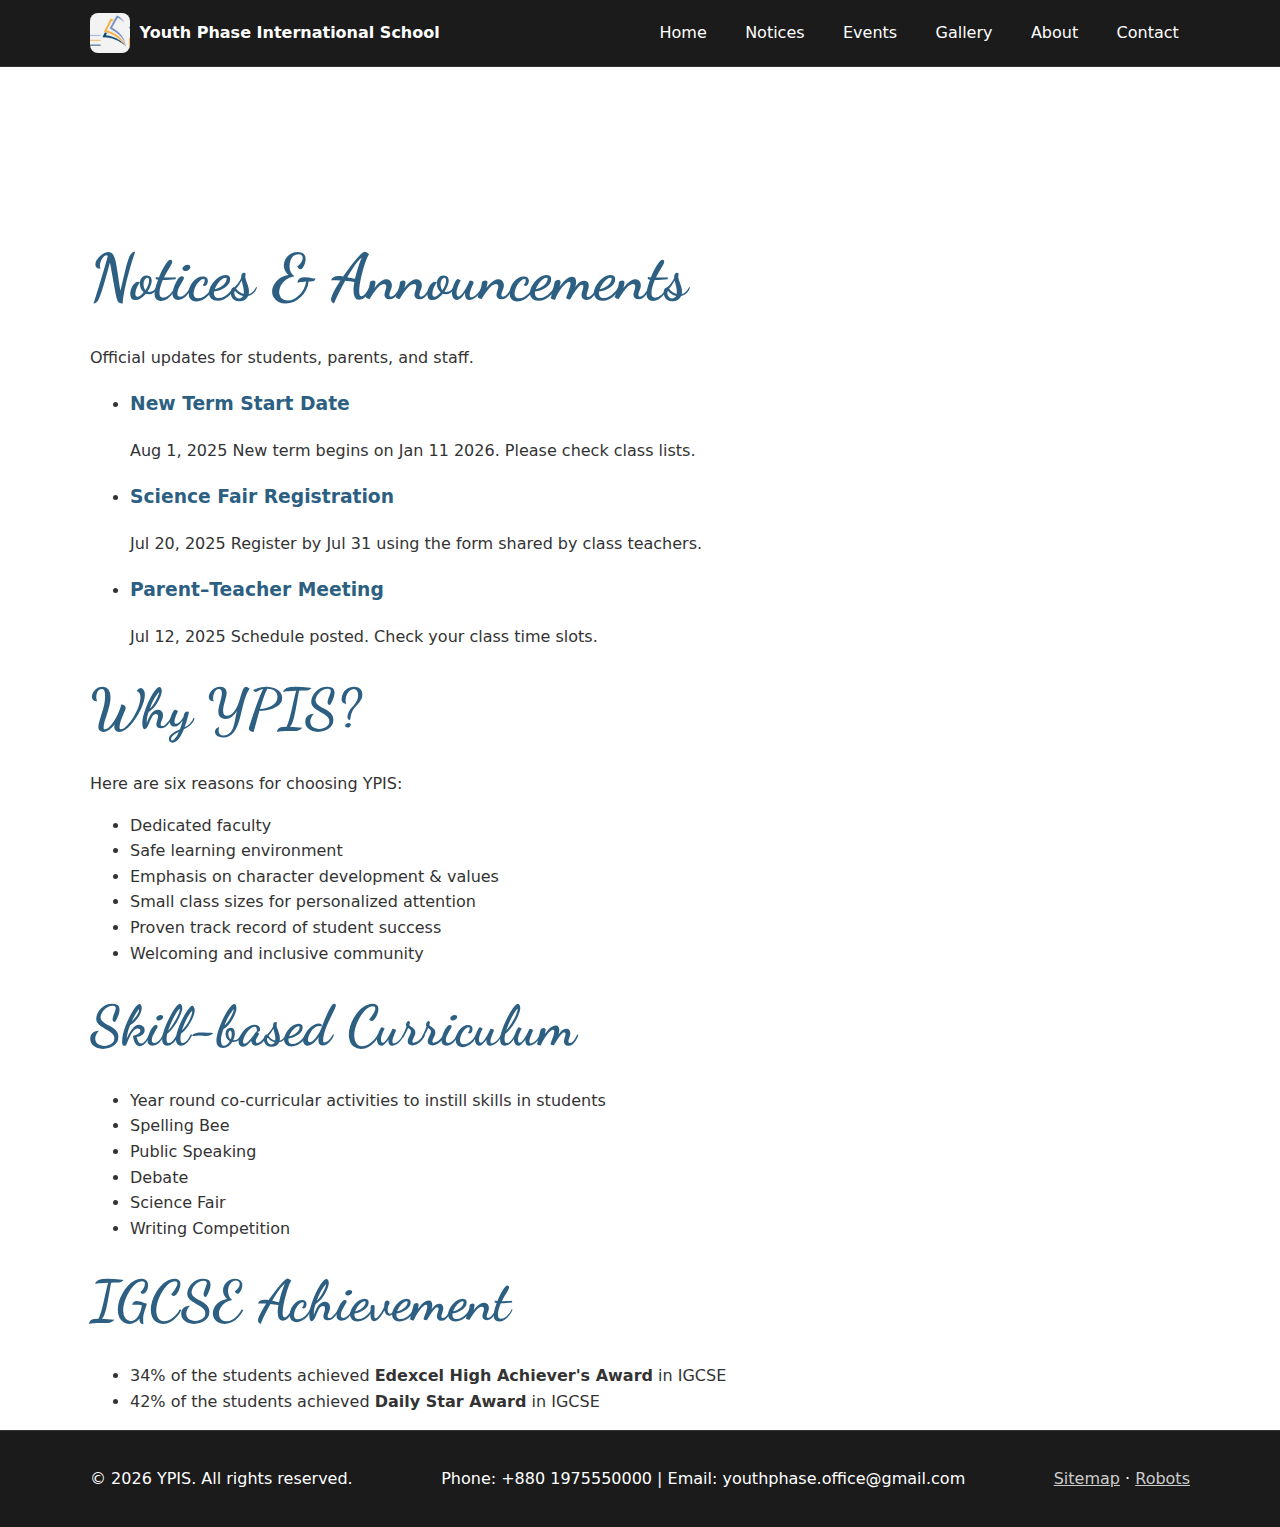
<file: notices.html>
<!DOCTYPE html>
<html lang="en">
<head>
  <meta charset="UTF-8" />
  <meta name="viewport" content="width=device-width, initial-scale=1.0" />
  <title>Notices — YPIS</title>
  <meta name="description" content="Read official school notices and announcements." />
  <link rel="stylesheet" href="style.css" />
</head>
<body>
<header class="site-header">
  <div class="container header-inner">
    <a class="logo" href="index.html" aria-label="School home">
      <img src="images/Logo.jpeg" alt="YPIS logo" width="40" height="40" />
      <span>Youth Phase International School</span>
    </a>
    <button class="menu-btn" aria-expanded="false" aria-controls="site-nav">
      <span class="menu-label">Menu</span>
    </button>
    <nav id="site-nav" class="site-nav" aria-label="Primary">
      <ul>
        <li><a href="index.html">Home</a></li>
        <li><a href="notices.html">Notices</a></li>
        <li><a href="events.html">Events</a></li>
        <li><a href="gallery.html">Gallery</a></li>
        <li><a href="about.html">About</a></li>
        <li><a href="contact.html">Contact</a></li>
      </ul>
    </nav>
  </div>
</header>
<main id="main" class="container">

<h1>Notices & Announcements</h1>
<p>Official updates for students, parents, and staff.</p>
<ul class="notice-list">
  <li>
    <h3>New Term Start Date</h3>
    <p><time datetime="2025-08-01">Aug 1, 2025</time> New term begins on Jan 11 2026. Please check class lists.</p>
  </li>
  <li>
    <h3>Science Fair Registration</h3>
    <p><time datetime="2025-07-20">Jul 20, 2025</time> Register by Jul 31 using the form shared by class teachers.</p>
  </li>
  <li>
    <h3>Parent–Teacher Meeting</h3>
    <p><time datetime="2025-07-12">Jul 12, 2025</time> Schedule posted. Check your class time slots.</p>
  </li>
</ul>

<section class="awards">
  <h2>Why YPIS?</h2>
  <p>Here are six reasons for choosing YPIS:</p>
  <ul>
    <li>Dedicated faculty</li>
    <li>Safe learning environment</li>
    <li>Emphasis on character development & values</li>
    <li>Small class sizes for personalized attention</li>
    <li>Proven track record of student success</li>
    <li>Welcoming and inclusive community</li>
  </ul>
  <h2>Skill-based Curriculum</h2>
  <ul>
    <li>Year round co-curricular activities to instill skills in students</li>
    <li>Spelling Bee</li>
    <li>Public Speaking</li>
    <li>Debate</li>
    <li>Science Fair</li>
    <li>Writing Competition</li>
  </ul>
  <h2>IGCSE Achievement</h2>
  <ul>
    <li>34% of the students achieved <b>Edexcel High Achiever's Award</b> in IGCSE</li>
    <li>42% of the students achieved <b>Daily Star Award</b> in IGCSE</li>
  </ul>
</section>

</main>
<footer class="site-footer">
  <div class="container footer-inner">
    <p>&copy; <span id="year">2025</span> YPIS. All rights reserved.</p>
    <p>Phone: +880 1975550000 | Email: youthphase.office@gmail.com</p>
    <p><a href="sitemap.xml">Sitemap</a> · <a href="robots.txt">Robots</a></p>
  </div>
</footer>
<script src="script.js"></script>
</body>
</html>
</file>
<file: style.css>
@import url('https://fonts.googleapis.com/css2?family=Dancing+Script&display=swap');

:root{
  --brand: #2C5F82; /* Deep Blue from logo */
  --brand-dark: #1E4663; /* Slightly darker blue for hover effects */
  --accent: #E8AF4F; /* Orange/Gold from logo */
  --light-blue: #A2B9CE; /* Light blue/periwinkle from logo */
  --bg: #FFFFFF; /* Main background is now white */
  --text: #333333; /* Main text is now dark gray */
  --muted: #666666; /* Muted text is a medium gray */
  --surface: #F0F0F0; /* A light surface for cards */
  --radius: 16px;
  --shadow: 0 8px 24px rgba(0,0,0,.1);
}
.wel{
  margin-top:14rem;
  margin-bottom: 0.2rem;
}
.hero-text {
  margin-top: 0.2rem;
}
.hero .btn {
  display: block;
  width: 100%;
  text-align: center;
  color: white;
  margin-top: 10rem;
}
*{
  box-sizing:border-box
}
html,body{
  margin:0;
  padding:0;
  background:var(--bg);
  color:var(--text);
  font-family:system-ui,-apple-system,Segoe UI,Roboto,Ubuntu,Cantarell,Noto Sans,Helvetica,Arial,sans-serif;
  line-height:1.6
}
h1, h2, h3, h4, h5, h6 {
  color: var(--brand); /* Headings use the brand blue on the new light background */
}
h1 {
  font-family: 'Dancing Script', cursive;
  font-size: clamp(3rem, 7vw, 4rem);
  margin-top: 10rem;
  margin-bottom: 0.2rem;
}
h2 {
  font-family: 'Dancing Script', cursive;
  font-size: clamp(2.5rem, 6vw, 3.5rem);
  margin-top: 0.2rem;
  margin-bottom: 0.2rem;
}
img{
  max-width:100%;
  height:auto;
  border-radius:12px
}
.container{
  width:min(1100px,92%);
  margin-inline:auto
}
.skip-link{
  position:absolute;
  left:-9999px;
  top:auto;
  width:1px;
  height:1px;
  overflow:hidden
}
.skip-link:focus{
  left:1rem;
  top:1rem;
  width:auto;
  height:auto;
  background:var(--brand);
  color:white;
  padding:.5rem 1rem;
  border-radius:8px;
  z-index:1000
}
.site-header{
  position:sticky;
  top:0;
  background: #1b1b1b; /* Header background is dark gray */
  color: white; /* Header text is white */
  border-bottom:1px solid #333;
  z-index:200
}
.header-inner{
  display:flex;
  align-items:center;
  justify-content:space-between;
  gap:1rem;
  padding: .8rem 0
}
.logo{display:flex;
  align-items:center;
  gap:.6rem;
  font-weight:700;
  color:white; /* Logo text color is white */
  text-decoration:none
}
.logo img{
  border-radius:8px
}
.site-nav ul{
  list-style:none;
  margin:0;
  padding:0;
  display:flex;
  gap:1rem;
  flex-wrap:wrap
}
.site-nav a{
  color:white; /* Navigation links are white */
  text-decoration:none;
  padding:.5rem .7rem;
  border-radius:10px
}
.site-nav a:hover,.site-nav a:focus{
  background:var(--brand-dark)
}
.menu-btn{
  display:none;
  border:1px solid #333;
  border-radius:12px;
  padding:.4rem .7rem;
  background:var(--surface);
  box-shadow:var(--shadow)
}
.brand{
  color:var(--brand)
}
.btn{
  display:inline-block;
  background:var(--brand);
  color:white;
  padding:.7rem 1rem;
  border-radius:12px;
  text-decoration:none;
  box-shadow:var(--shadow);
  border:none;
  cursor:pointer
}
.btn:hover,.btn:focus{
  background:var(--brand-dark)
}
.btn-secondary{
  display:inline-block;
  border:1px solid #444;
  padding:.6rem .9rem;
  border-radius:12px;
  text-decoration:none;
  color:var(--text)
}
.cards{
  display:grid;
  grid-template-columns:repeat(auto-fit,minmax(250px,1fr));
  gap:1rem;
  margin:1rem 0 2rem 0
}
.card{
  background:var(--surface);
  padding:1rem;
  border-radius:var(--radius);
  box-shadow:var(--shadow)
}
.split{
  display:grid;
  grid-template-columns:1fr;gap:1.5rem;
  margin-bottom:2rem
}
.notices{
  padding-left:1rem
}
.calendar-embed iframe,.map-embed iframe{
  border:0;
  border-radius:12px;
  background:#fff;
}
.gallery {
  display: grid;
  grid-template-columns: repeat(auto-fit, minmax(220px, 350px));
  gap: 1rem;
  margin: 1rem 0 2rem 0;
  width: 100%;
  height: 100%;
}
.staff{
  list-style:none;
  padding:0;
  margin:0;
  display:grid;
  grid-template-columns:repeat(auto-fit,minmax(260px,1fr));
  gap:1rem
}
.staff li{
  display:flex;
  gap:.8rem;
  background:var(--surface);
  padding:.8rem;
  border-radius:var(--radius);
  box-shadow:var(--shadow);
  align-items:center
}
.contact-form{
  display:grid;
  gap:.6rem;
  max-width:560px
}
.contact-form input,.contact-form textarea{
  padding:.6rem .7rem;
  border:1px solid #444;
  border-radius:12px;
  background: #fff;
  color: var(--text);
}
.form-note{
  color:var(--muted);
  font-size:.9rem
}
.site-footer{
  border-top:1px solid #333;
  background:#1b1b1b; /* Footer background is dark gray */
  color: white; /* Footer text is white */
}
.footer-inner{
  display:flex;
  align-items:center;
  justify-content:space-between;
  gap:1rem;
  padding:1.2rem 0;
  flex-wrap:wrap
}
.site-footer a {
  color: #cccccc; /* Footer links are a lighter gray for visibility */
}
@media (max-width: 800px){
  .menu-btn{display:inline-block}
  .site-nav{display:none}
  .site-nav.open{display:block}
  .split{grid-template-columns:1fr}
}
/* Slider styles */
.slider {
  position: relative;
  width: 100%;
  height: 500px;
  overflow: hidden;
  border-radius: var(--radius);
}
.slider-inner {
  display: flex;
  height: 100%;
  transition: transform 0.5s ease-in-out;
}
.slider-item {
  min-width: 100%;
  height: 100%;
  position: relative;
}
.slider-item img {
  width: 100%;
  height: 100%;
  object-fit: cover;
}
.slider-caption {
  position: absolute;
  top: 50%;
  left: 50%;
  transform: translate(-50%, -50%);
  color: white;
  text-align: center;
  background: rgba(0, 0, 0, 0.5);
  padding: 20px;
  border-radius: var(--radius);
  max-width: 80%;
}
.slider-caption h1, .slider-caption h2 {
  font-family: 'Dancing Script', cursive;
  margin: 0;
}
.slider-caption p {
  margin: 10px 0 20px;
}
.prev, .next {
  position: absolute;
  top: 50%;
  transform: translateY(-50%);
  background-color: rgba(0, 0, 0, 0.5);
  color: white;
  border: none;
  padding: 10px 15px;
  cursor: pointer;
  z-index: 10;
  font-size: 2rem;
  border-radius: 50%;
  transition: background-color 0.3s ease;
}
.prev:hover, .next:hover {
  background-color: rgba(0, 0, 0, 0.8);
}
.prev { left: 10px; }
.next { right: 10px; }
.slider-dots {
  position: absolute;
  bottom: 20px;
  left: 50%;
  transform: translateX(-50%);
  display: flex;
  gap: 10px;
}
.dot {
  width: 12px;
  height: 12px;
  border-radius: 50%;
  background-color: rgba(255, 255, 255, 0.5);
  cursor: pointer;
}
.dot.active {
  background-color: white;
}
</file>
